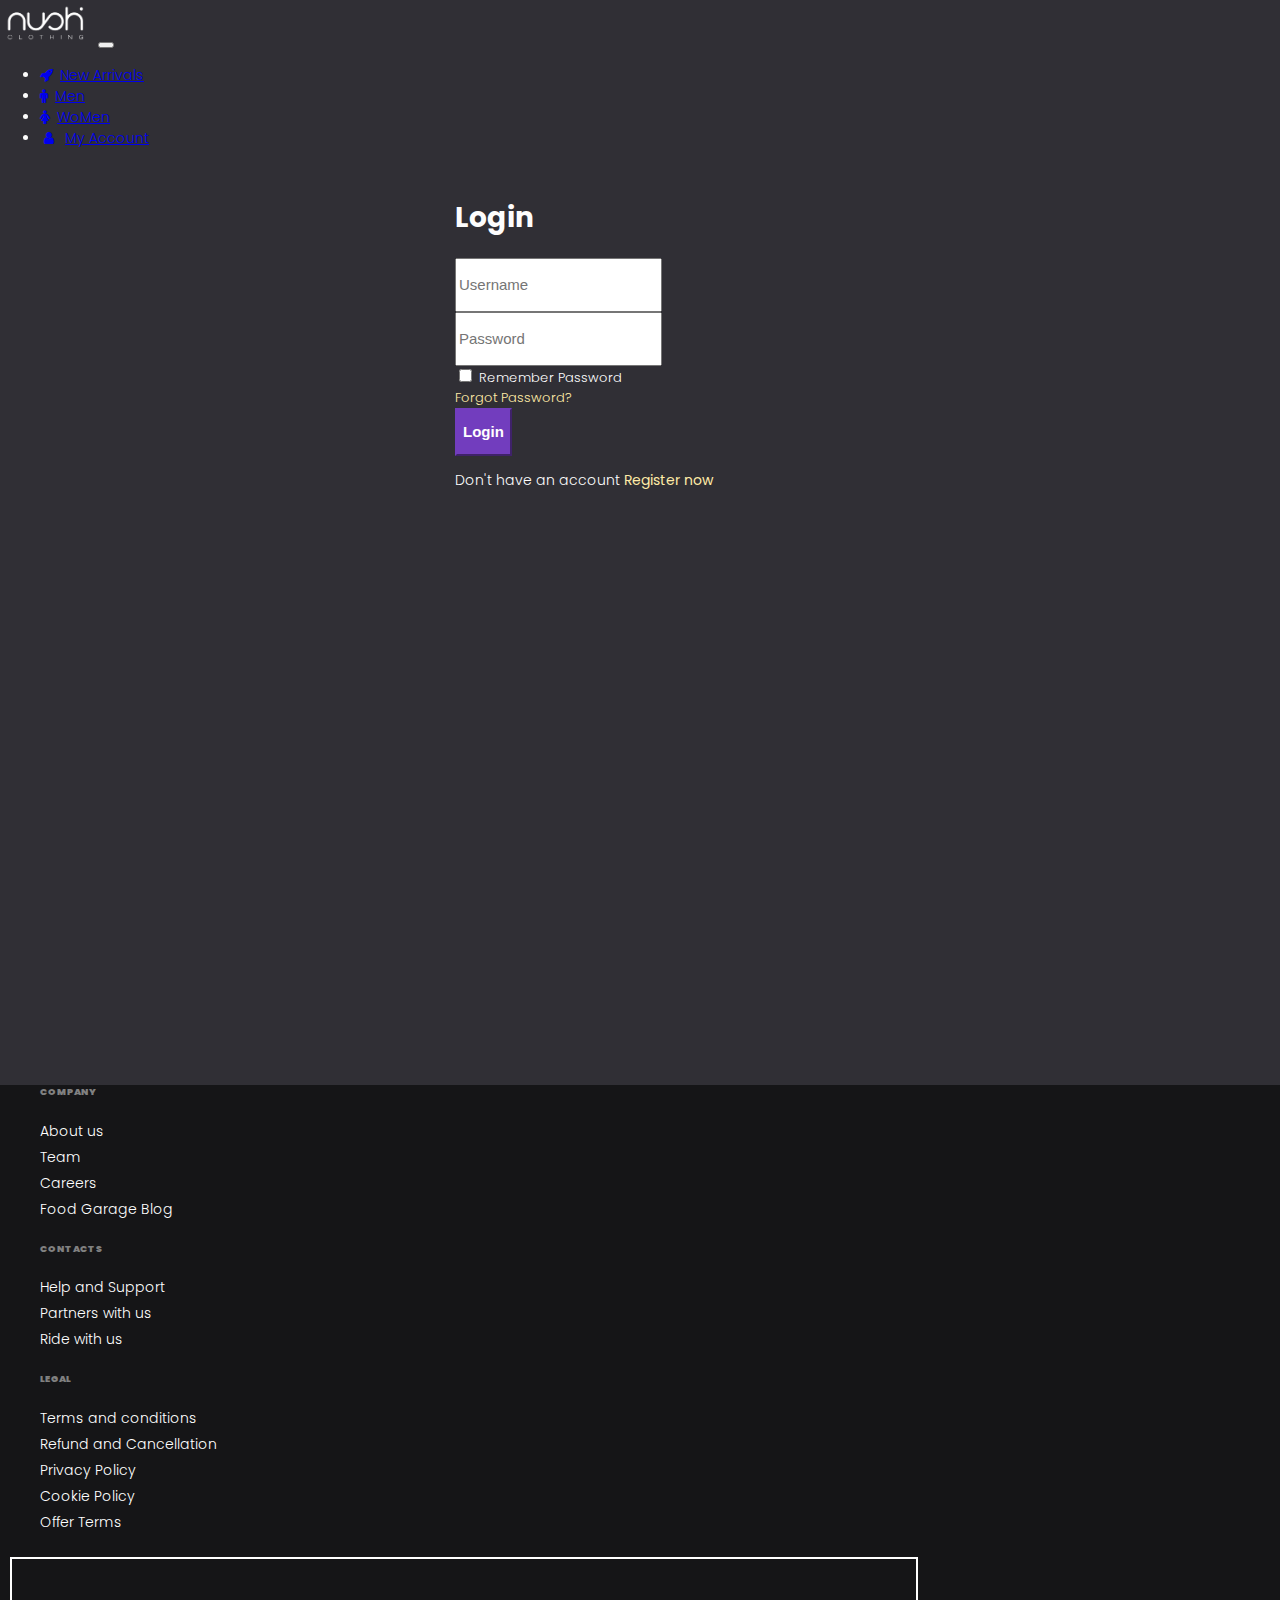
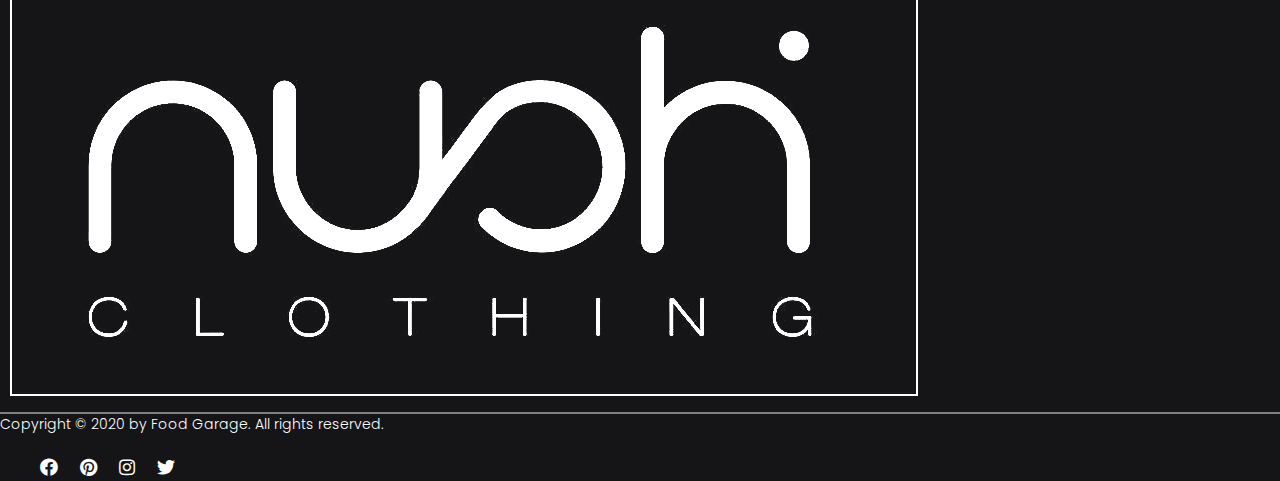
<file: login.html>
<!doctype html>
<html lang="en">

<head>
    <meta charset="UTF-8">
    <meta name="viewport" content="width=device-width, initial-scale=1.0">
    <link rel="shortcut icon" href="img/favicon.ico" type="image/x-icon">
    <title>Nush_clothing</title>
    <!-- CDN -->
    <link rel="stylesheet" href="https://stackpath.bootstrapcdn.com/bootstrap/4.5.0/css/bootstrap.min.css"
        integrity="sha384-9aIt2nRpC12Uk9gS9baDl411NQApFmC26EwAOH8WgZl5MYYxFfc+NcPb1dKGj7Sk" crossorigin="anonymous">
    <script src="https://stackpath.bootstrapcdn.com/bootstrap/4.5.0/js/bootstrap.min.js"
        integrity="sha384-OgVRvuATP1z7JjHLkuOU7Xw704+h835Lr+6QL9UvYjZE3Ipu6Tp75j7Bh/kR0JKI"
        crossorigin="anonymous"></script>
    <link rel="stylesheet" href="https://use.fontawesome.com/releases/v5.7.0/css/all.css">
    <!-- css  -->
    <link rel="stylesheet" href="css/nav.css">
    <link rel="stylesheet" href="css/login.css">
    <link rel="stylesheet" href="https://cdnjs.cloudflare.com/ajax/libs/font-awesome/4.7.0/css/font-awesome.min.css">
    <!-- aos -->
    <link rel="stylesheet" href="https://unpkg.com/aos@next/dist/aos.css" />
</head>

<body>
    <!-- header -->
    <nav class="navbar navbar-expand-sm navbar-dark bg-dark sticky-top">
        <div class="container">
            <a href="index.html" class="navbar-brand"> <img src="img/nav bar.png" alt="" class="logo"></a>
            <button class="navbar-toggler " data-toggle="collapse" data-target="#navbarMenu">
                <span class="navbar-toggler-icon"></span>
            </button>
            <div class="collapse navbar-collapse" id="navbarMenu">
                <ul class="navbar-nav ml-auto ">
                    <li class="nav-item"><a href="NewArrivals.html" class="nav-link"><i class="fa fa-rocket"></i>New
                            Arrivals</a></li>
                    <li class="nav-item"><a href="men.html" class="nav-link"><i class="fa fa-male"></i>Men</a></li>
                    <li class="nav-item"><a href="women.html" class="nav-link"><i class="fa fa-female"></i>WoMen</a>
                    </li>
                    <li class="nav-item"><a href="#" class="nav-link"><i class="fa fa-fw fa-user"></i>My Account</a>
                    </li>
                </ul>
            </div>
        </div>
    </nav>

    <!-- login -->
    <div class="d-flex justify-content-center align-items-center login-container">
        <form class="login-form text-center">
            <h1 class="mb-5 font-weight-light text-uppercase">Login</h1>
            <div class="form-group">
                <input type="text" class="form-control rounded-pill form-control-lg" placeholder="Username">
            </div>
            <div class="form-group">
                <input type="password" class="form-control rounded-pill form-control-lg" placeholder="Password">
            </div>
            <div class="forgot-link form-group d-flex justify-content-between align-items-center">
                <div class="form-check">
                    <input type="checkbox" class="form-check-input" id="remember">
                    <label class="form-check-label" for="remember">Remember Password</label>
                </div>
                <a href="#">Forgot Password?</a>
            </div>
            <button type="button" class="btn btn-custom btn-block text-uppercase rounded-pill btn-lg">Login</button>
            <p class="mt-3 font-weight-normal">Don't have an account <a href="#"><strong>Register now</strong></a></p>
            <div class="g-signin2"></div>
        </form>
    </div>



    <!-- ------------------------------------------------------------------------- -->

    <footer>
        <div class="container">
            <div class="row p-5">
                <div class="col-md text-center text-md-left">
                    <ul class="list-group">
                        <h6 class="text-strong"><strong>Company</strong></h6>
                        <li>About us</li>
                        <li>Team</li>
                        <li>Careers</li>
                        <li>Food Garage Blog</li>
                    </ul>
                </div>

                <div class="col-md pt-5 pt-md-0 text-center text-md-left">
                    <ul class="list-group">
                        <h6 class="text-strong"><strong>Contacts</strong></h6>
                        <li>Help and Support</li>
                        <li>Partners with us</li>
                        <li>Ride with us</li>
                    </ul>
                </div>

                <div class="col-md pt-5 pt-md-0 text-center text-md-left">
                    <ul class="list-group">
                        <h6 class="text-strong"><strong>Legal</strong></h6>
                        <li>Terms and conditions</li>
                        <li>Refund and Cancellation</li>
                        <li>Privacy Policy</li>
                        <li>Cookie Policy</li>
                        <li>Offer Terms</li>
                    </ul>
                </div>

                <div class="col-md pt-5 pt-md-0 text-center">
                    <img src="img/nav bar.png" alt="gplay" class="img-fluid rounded app_download">
                </div>
            </div>

            <div class="row p-3 top-border">
                <div class="col-md text-center text-md-left">Copyright © 2020 by Food Garage. All rights reserved.</div>
                <div class="col-md text-center text-md-right">
                    <ul class="social-links">
                        <li><a href="#"><i class="fab fa-facebook-f"></a></i></li>
                        <li><a href="#"><i class="fab fa-pinterest"></a></i></li>
                        <li><a href="#"><i class="fab fa-instagram"></a></i></li>
                        <li><a href="#"><i class="fab fa-twitter"></a></i></li>
                    </ul>
                </div>
            </div>
        </div>
    </footer>

    <!-- Optional JavaScript -->
    <!-- jQuery first, then Popper.js, then Bootstrap JS -->
    <script src="https://code.jquery.com/jquery-3.3.1.slim.min.js"
        integrity="sha384-q8i/X+965DzO0rT7abK41JStQIAqVgRVzpbzo5smXKp4YfRvH+8abtTE1Pi6jizo"
        crossorigin="anonymous"></script>
    <script src="https://cdnjs.cloudflare.com/ajax/libs/popper.js/1.14.7/umd/popper.min.js"
        integrity="sha384-UO2eT0CpHqdSJQ6hJty5KVphtPhzWj9WO1clHTMGa3JDZwrnQq4sF86dIHNDz0W1"
        crossorigin="anonymous"></script>
    <script src="https://stackpath.bootstrapcdn.com/bootstrap/4.3.1/js/bootstrap.min.js"
        integrity="sha384-JjSmVgyd0p3pXB1rRibZUAYoIIy6OrQ6VrjIEaFf/nJGzIxFDsf4x0xIM+B07jRM"
        crossorigin="anonymous"></script>
</body>

</html>
</file>
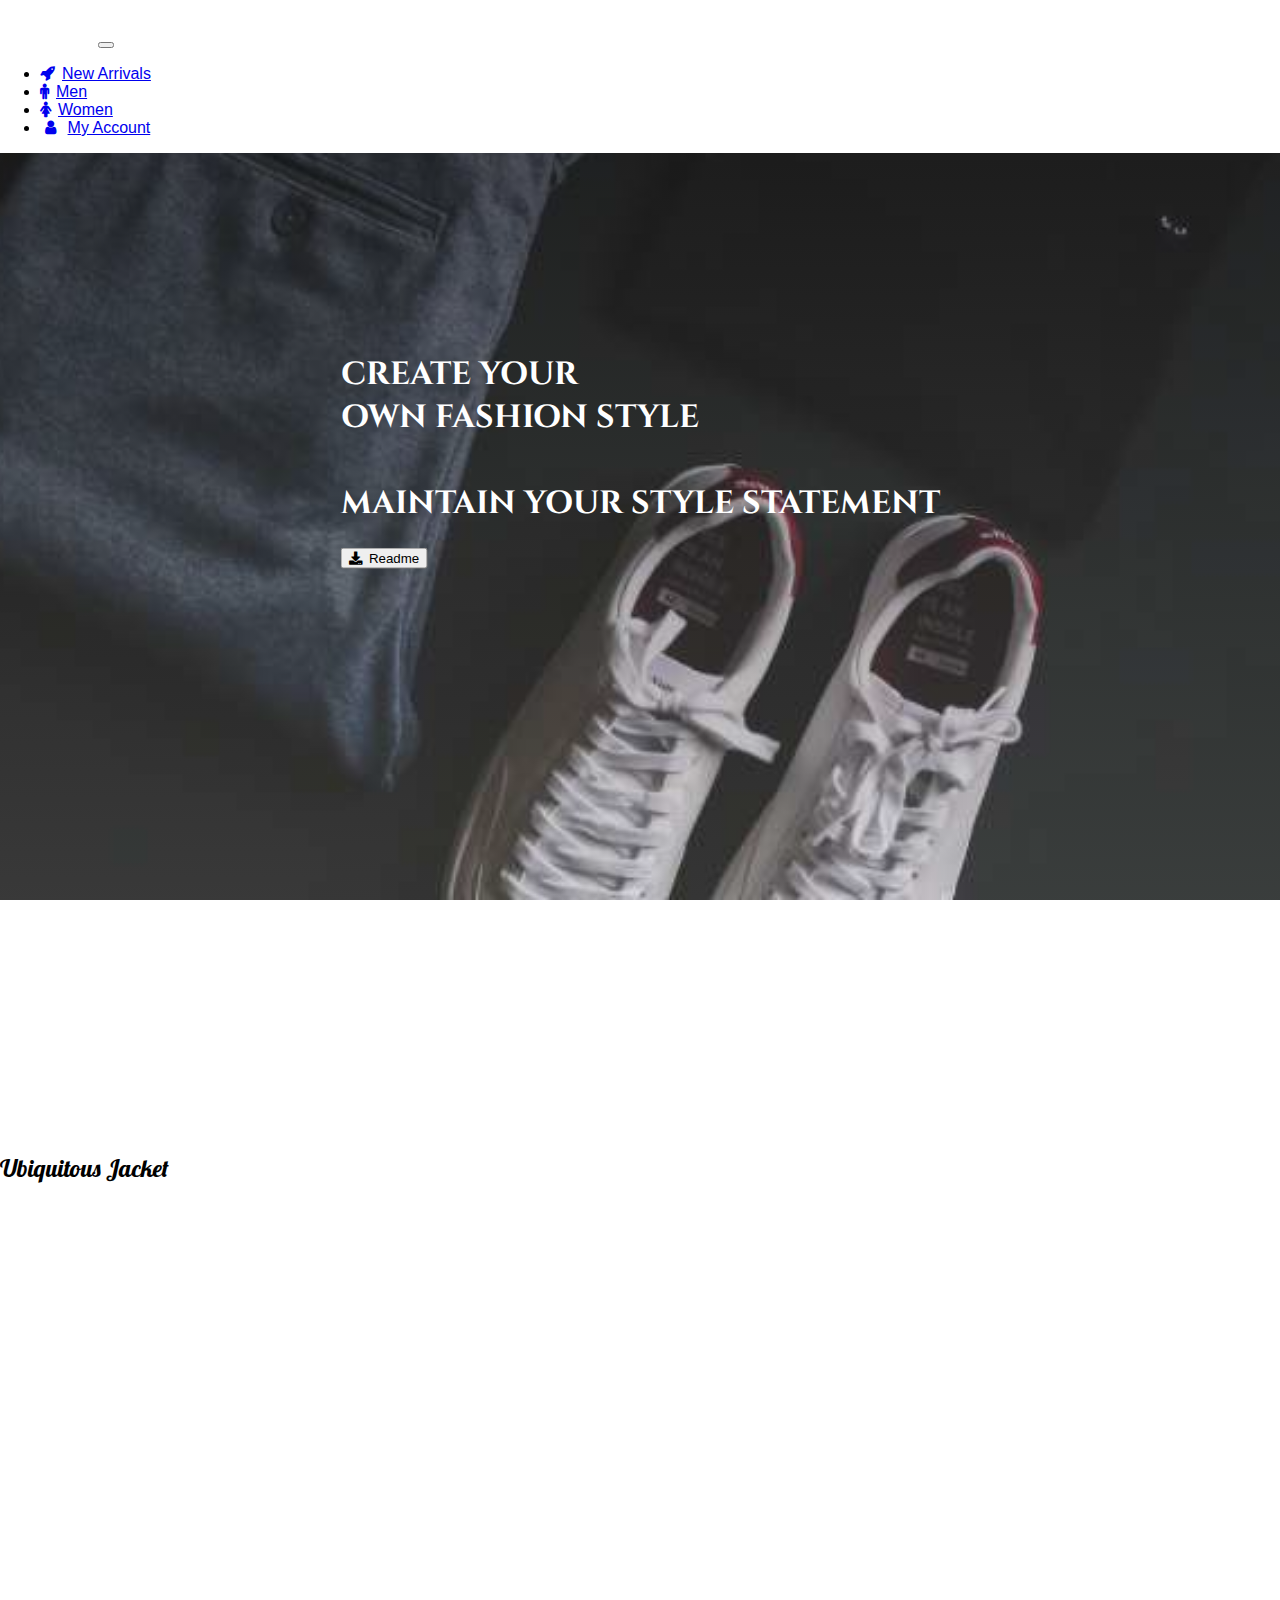
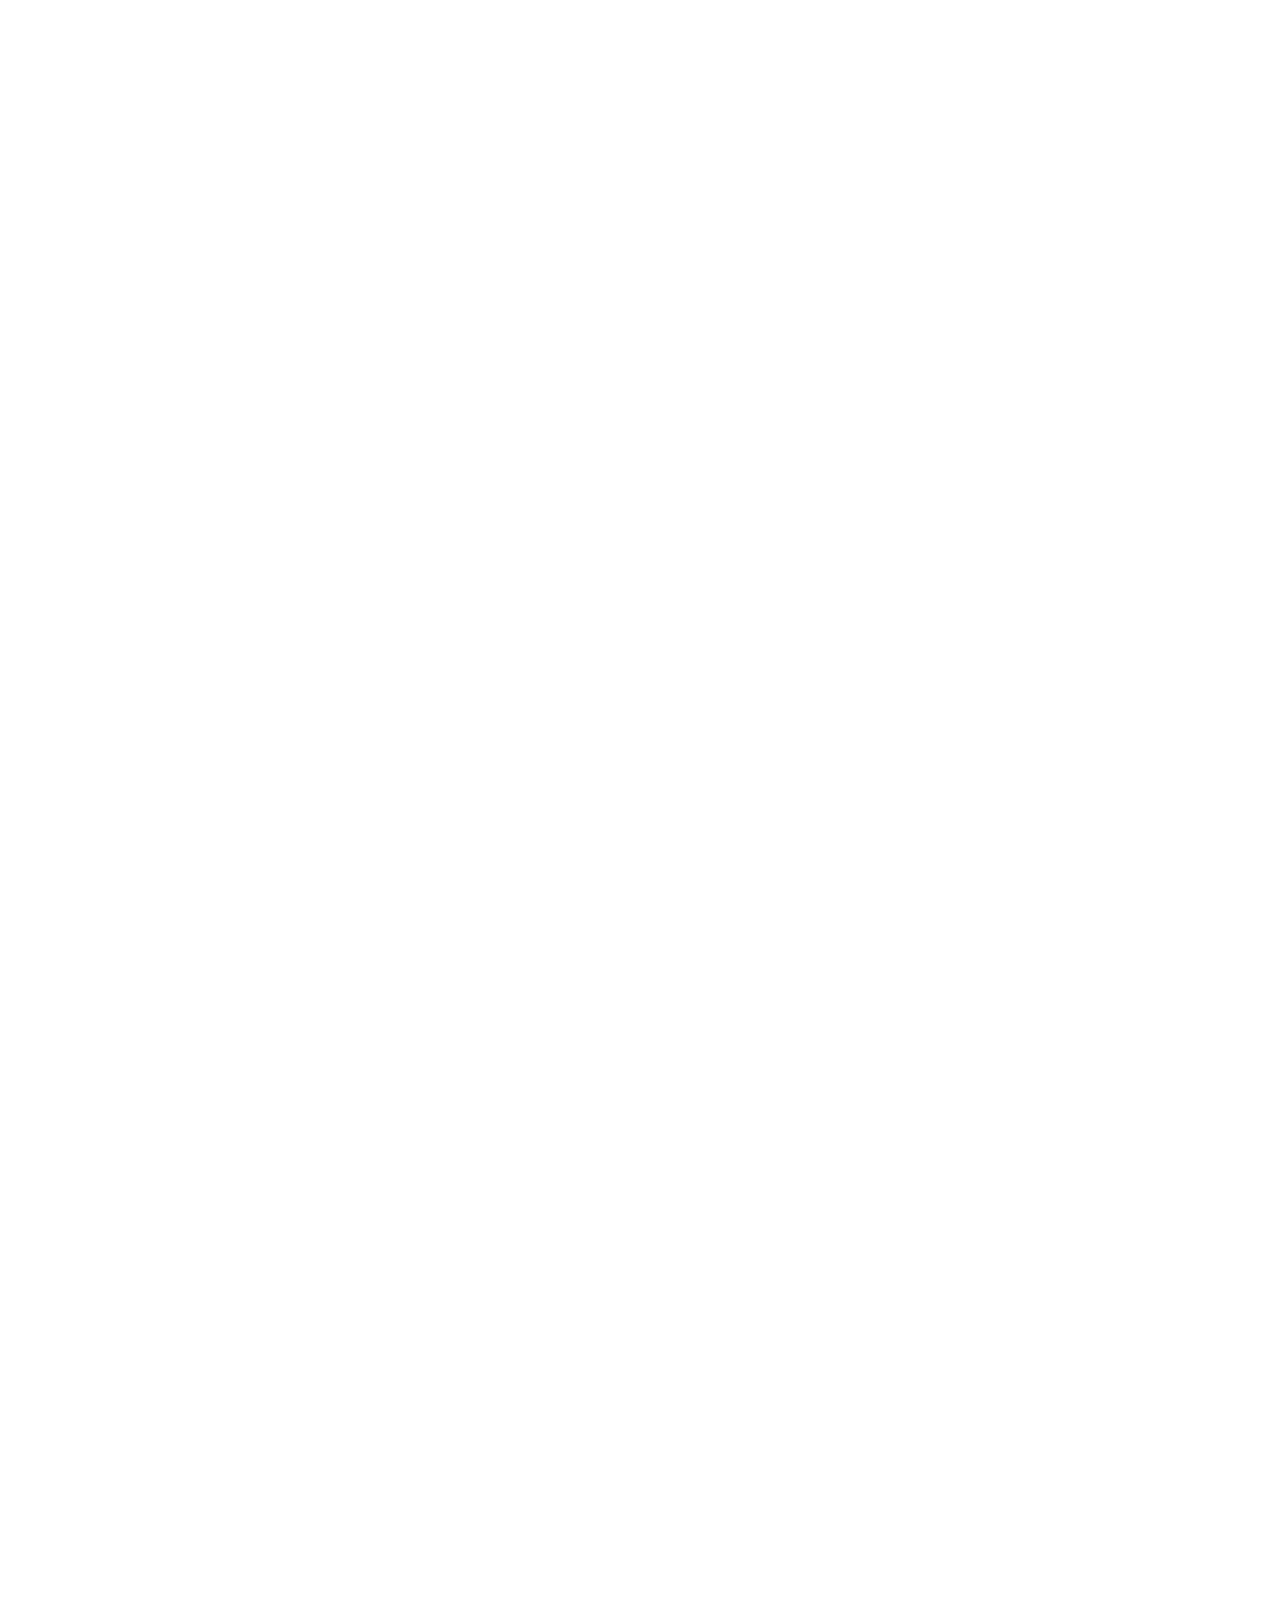
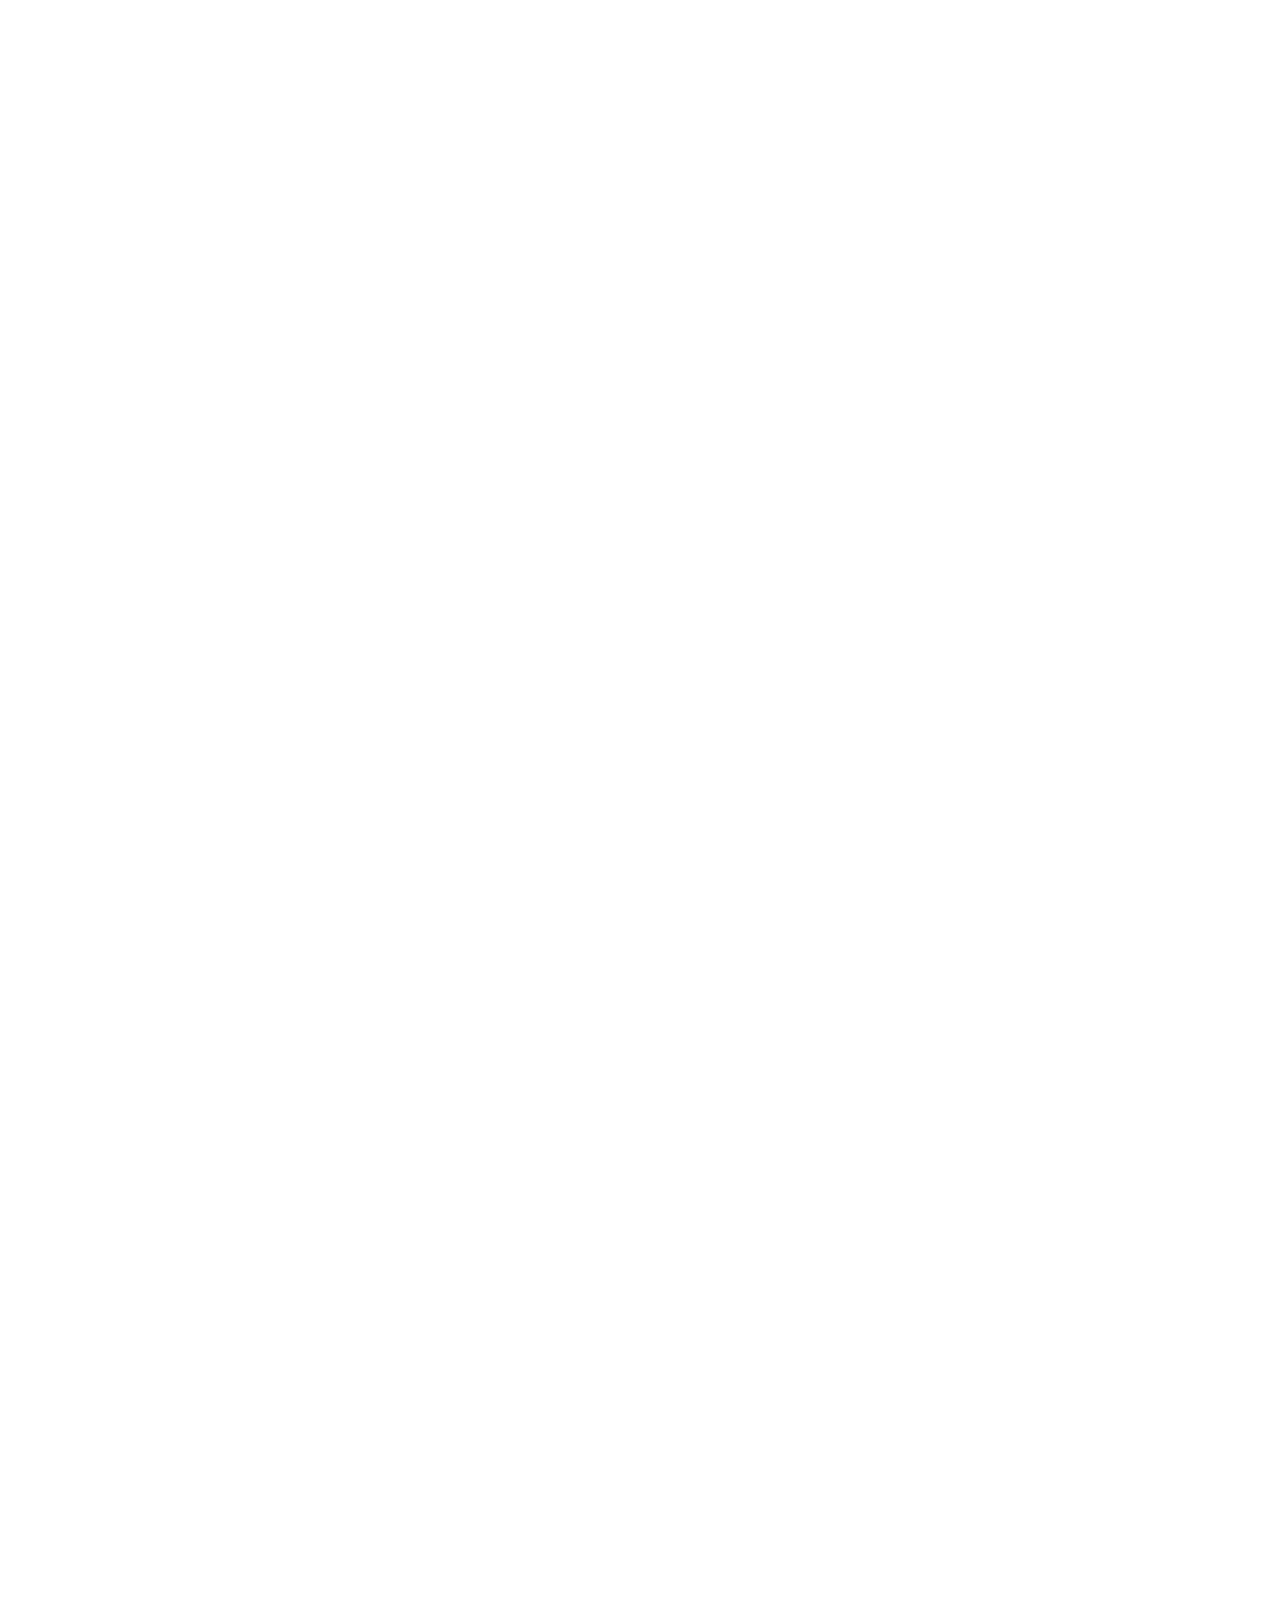
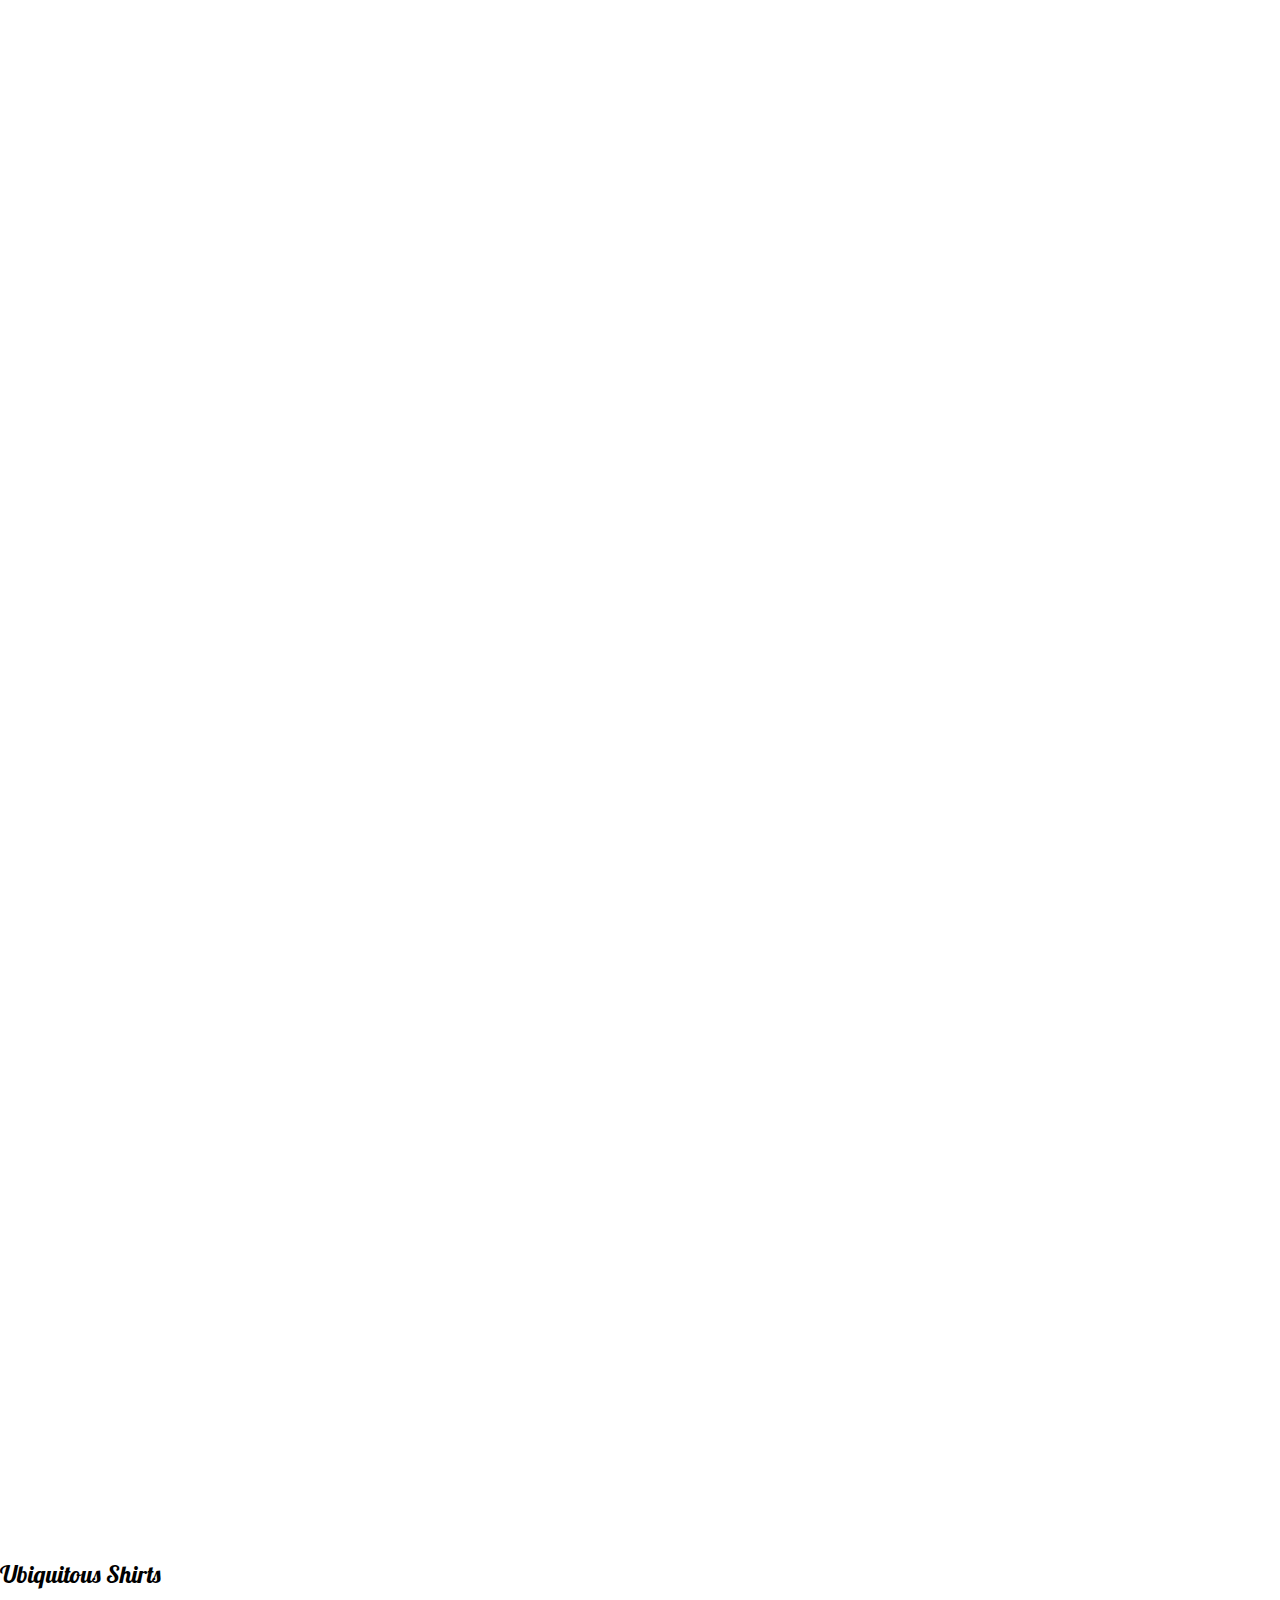
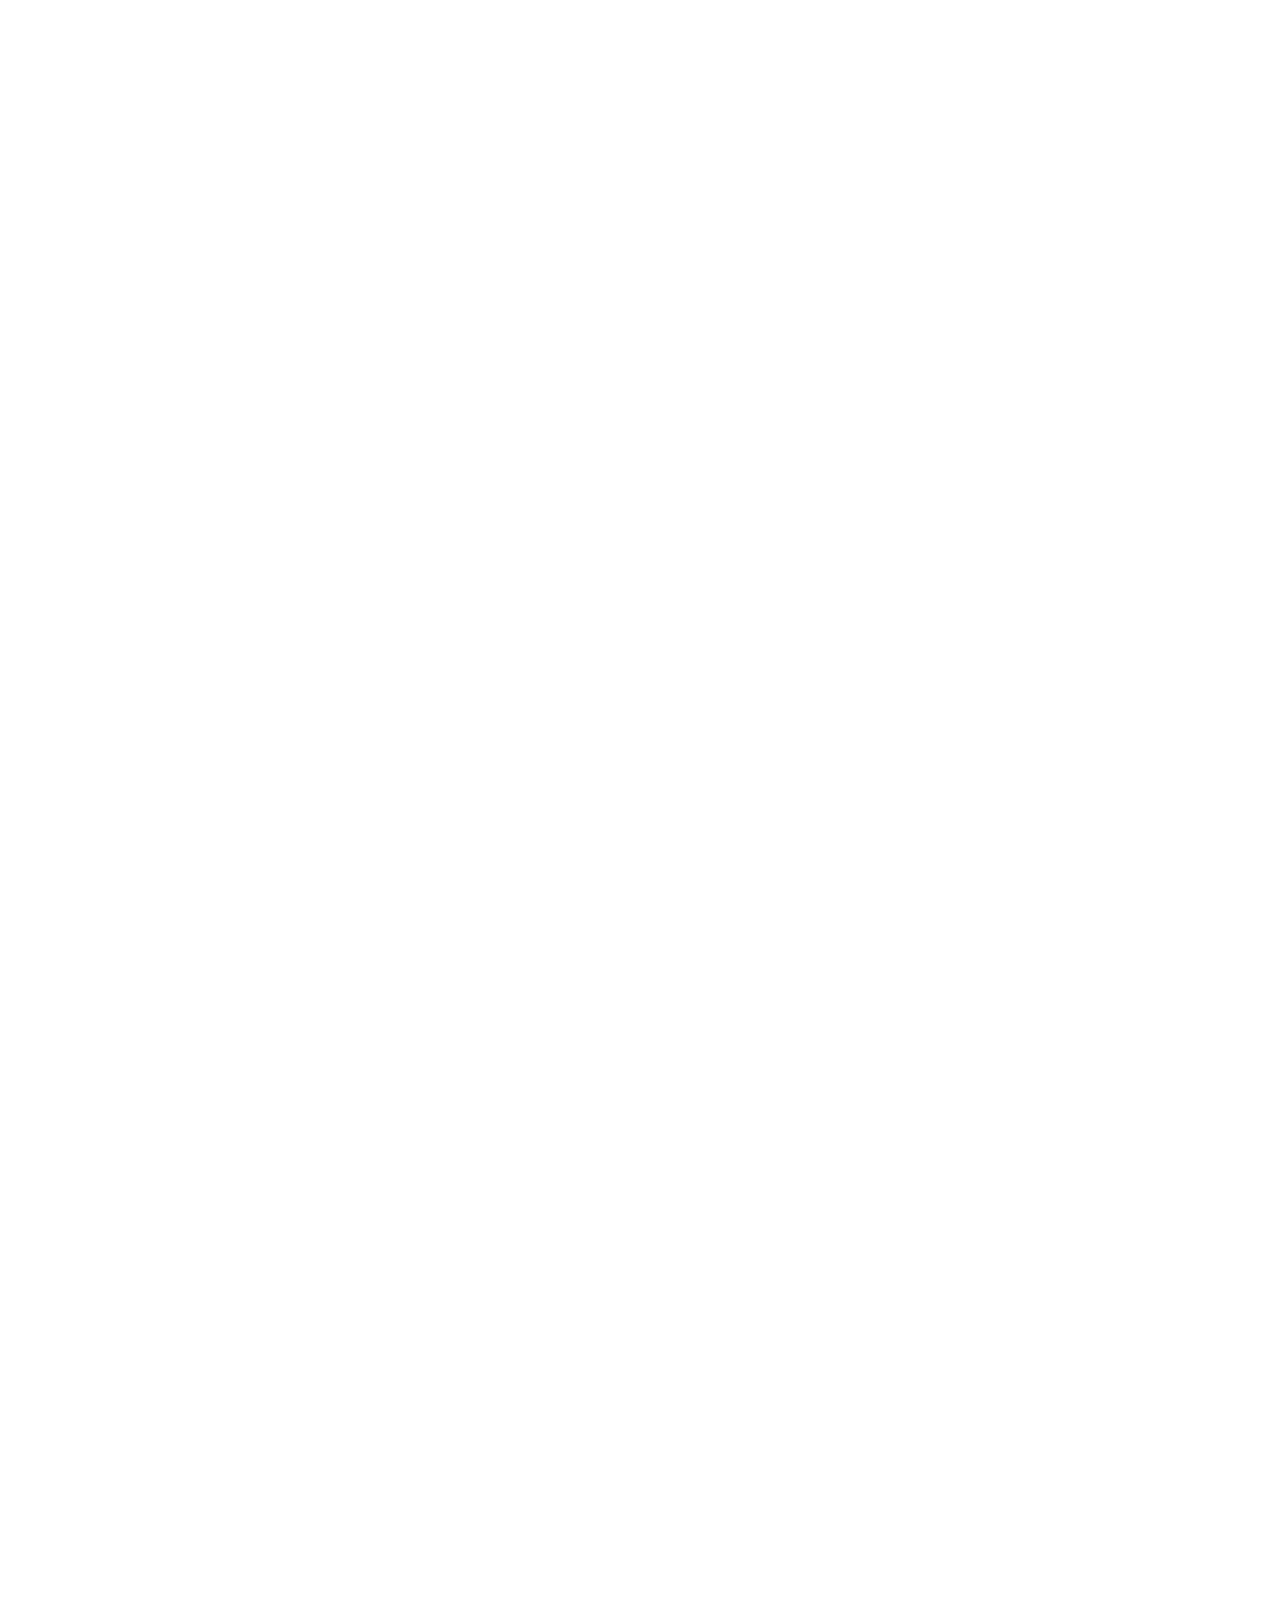
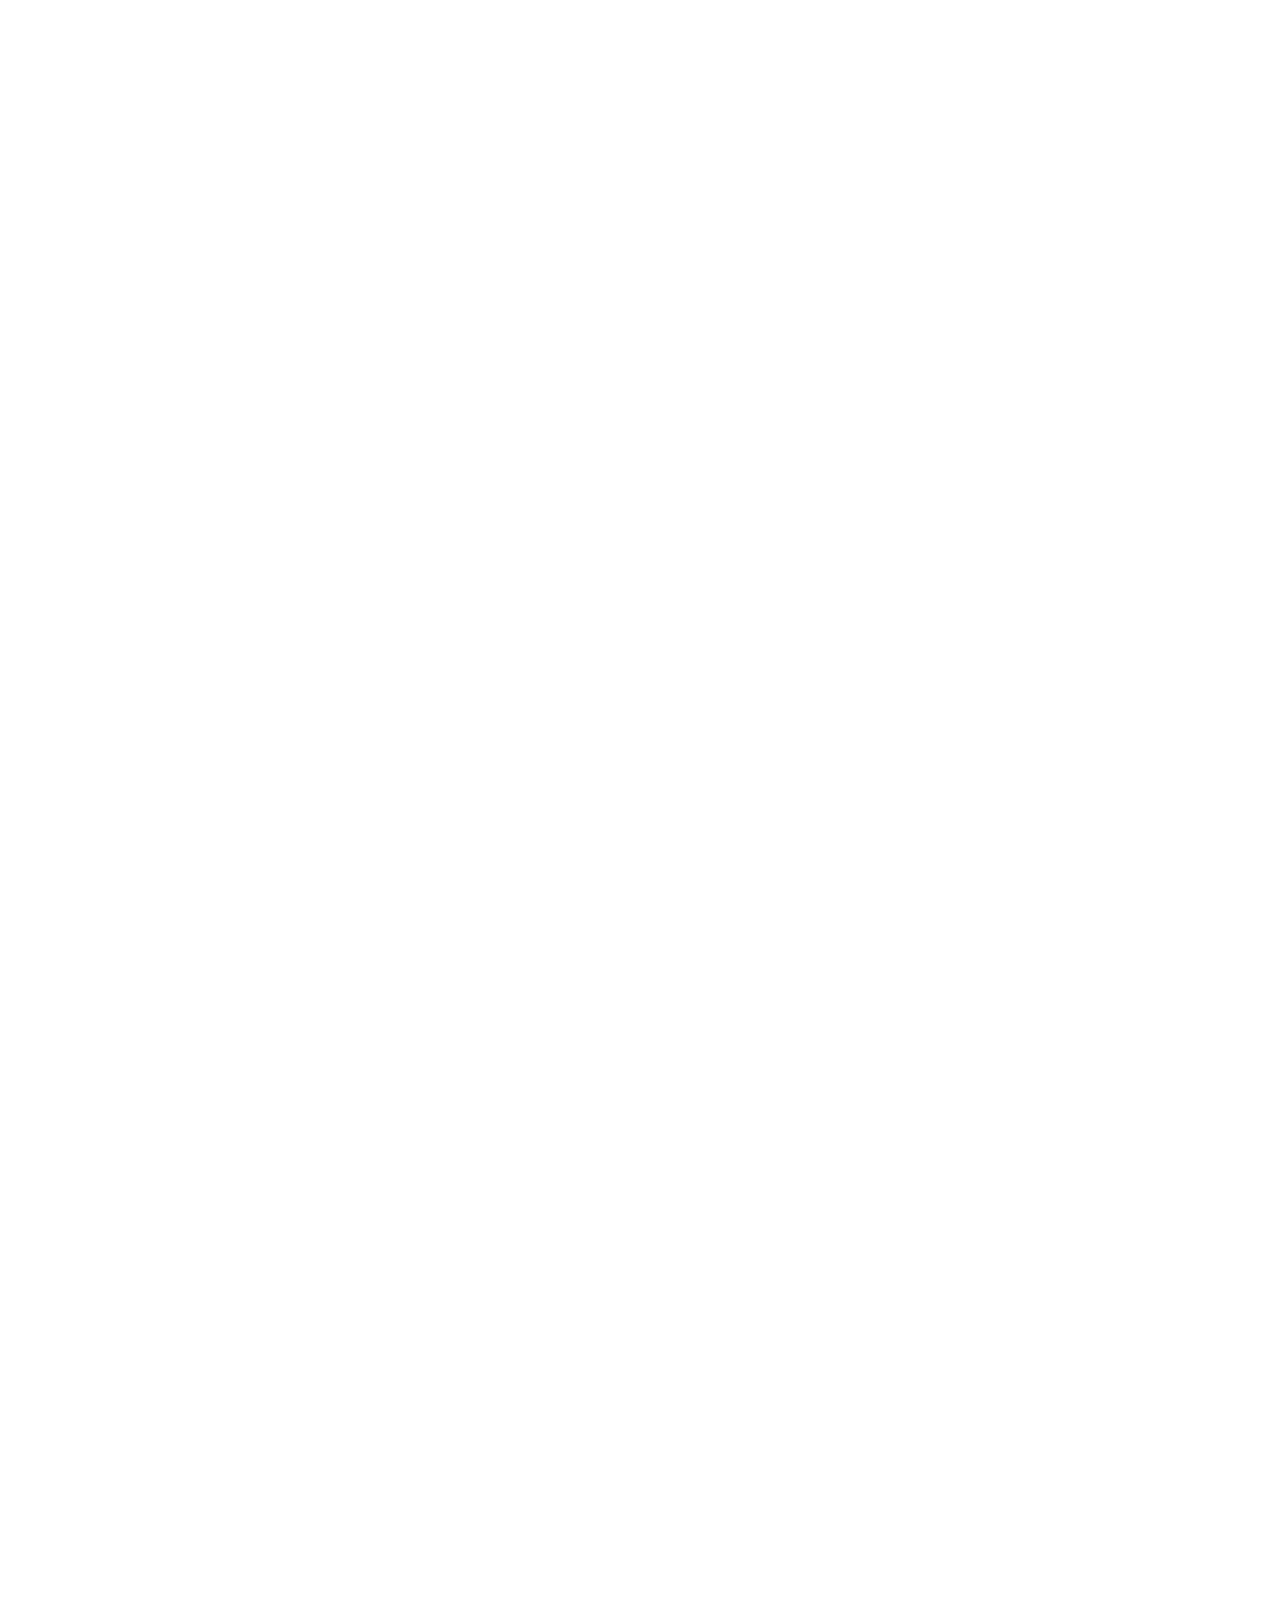
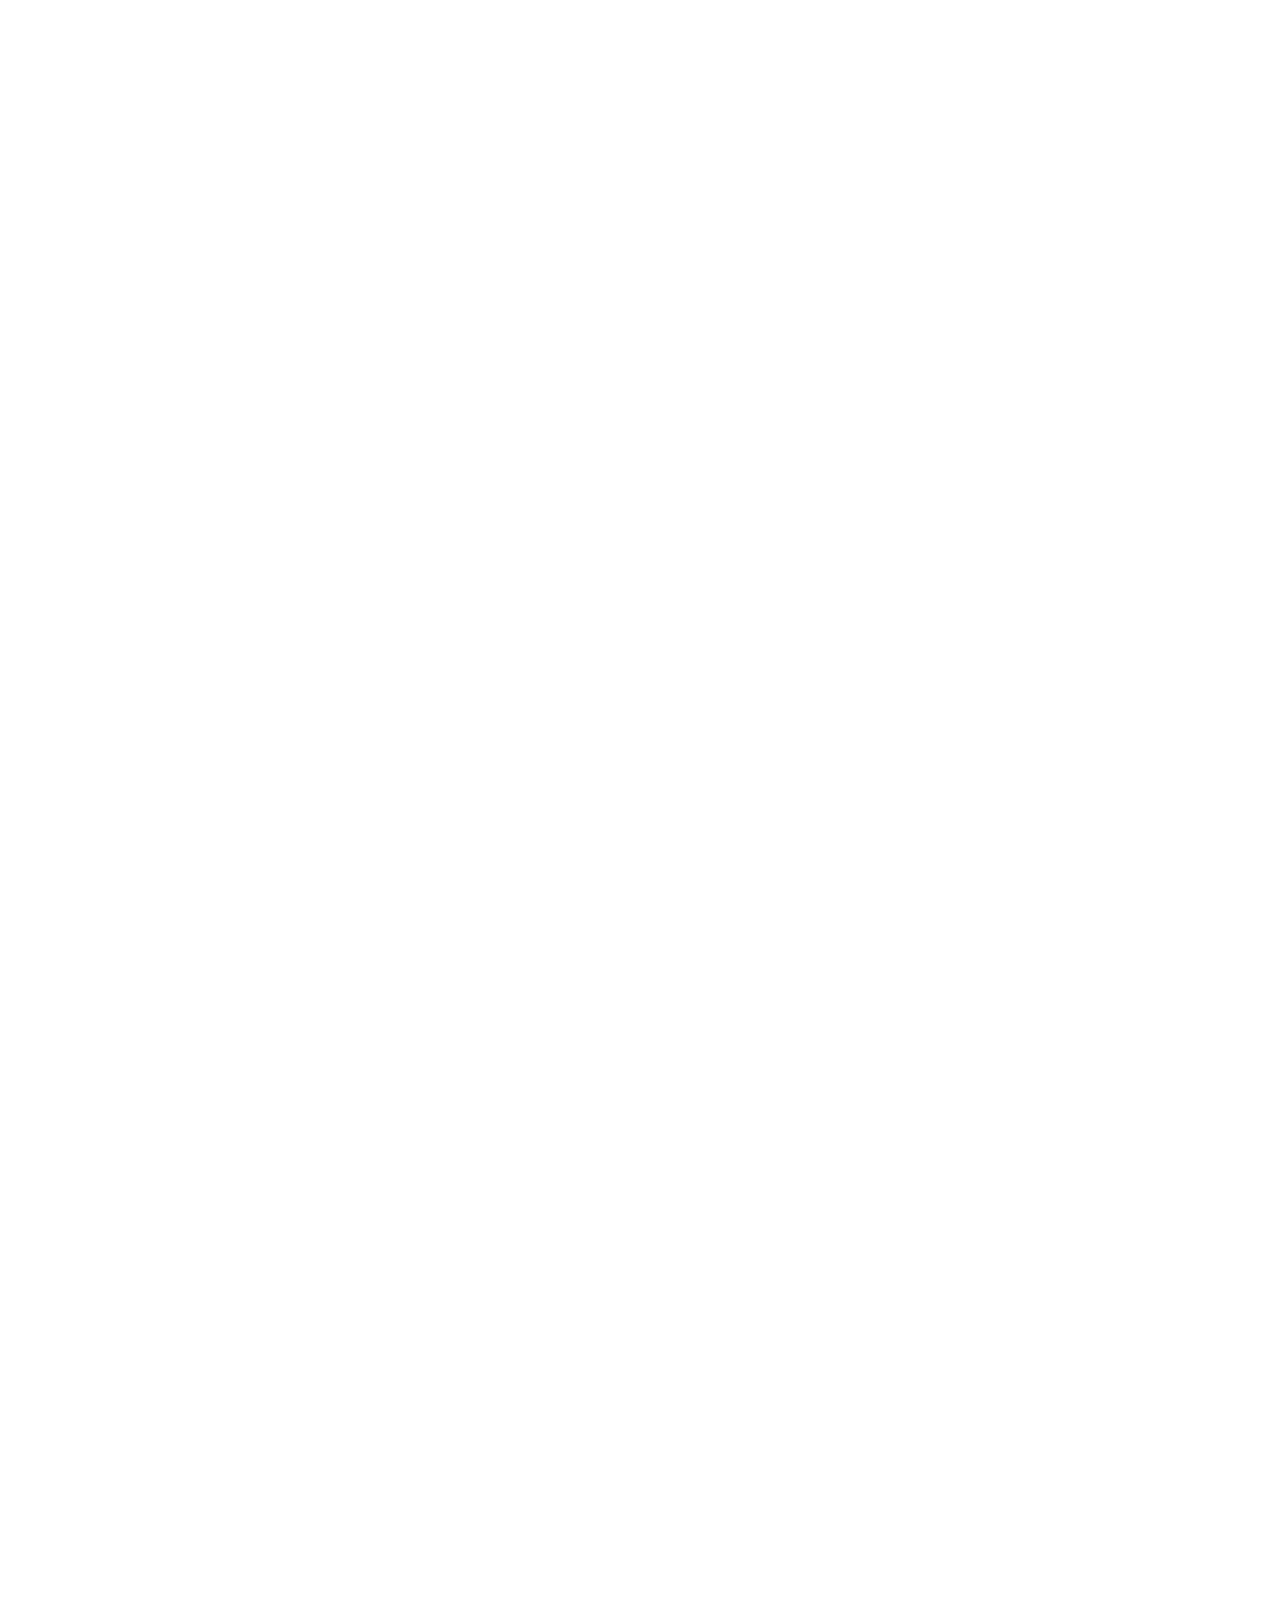
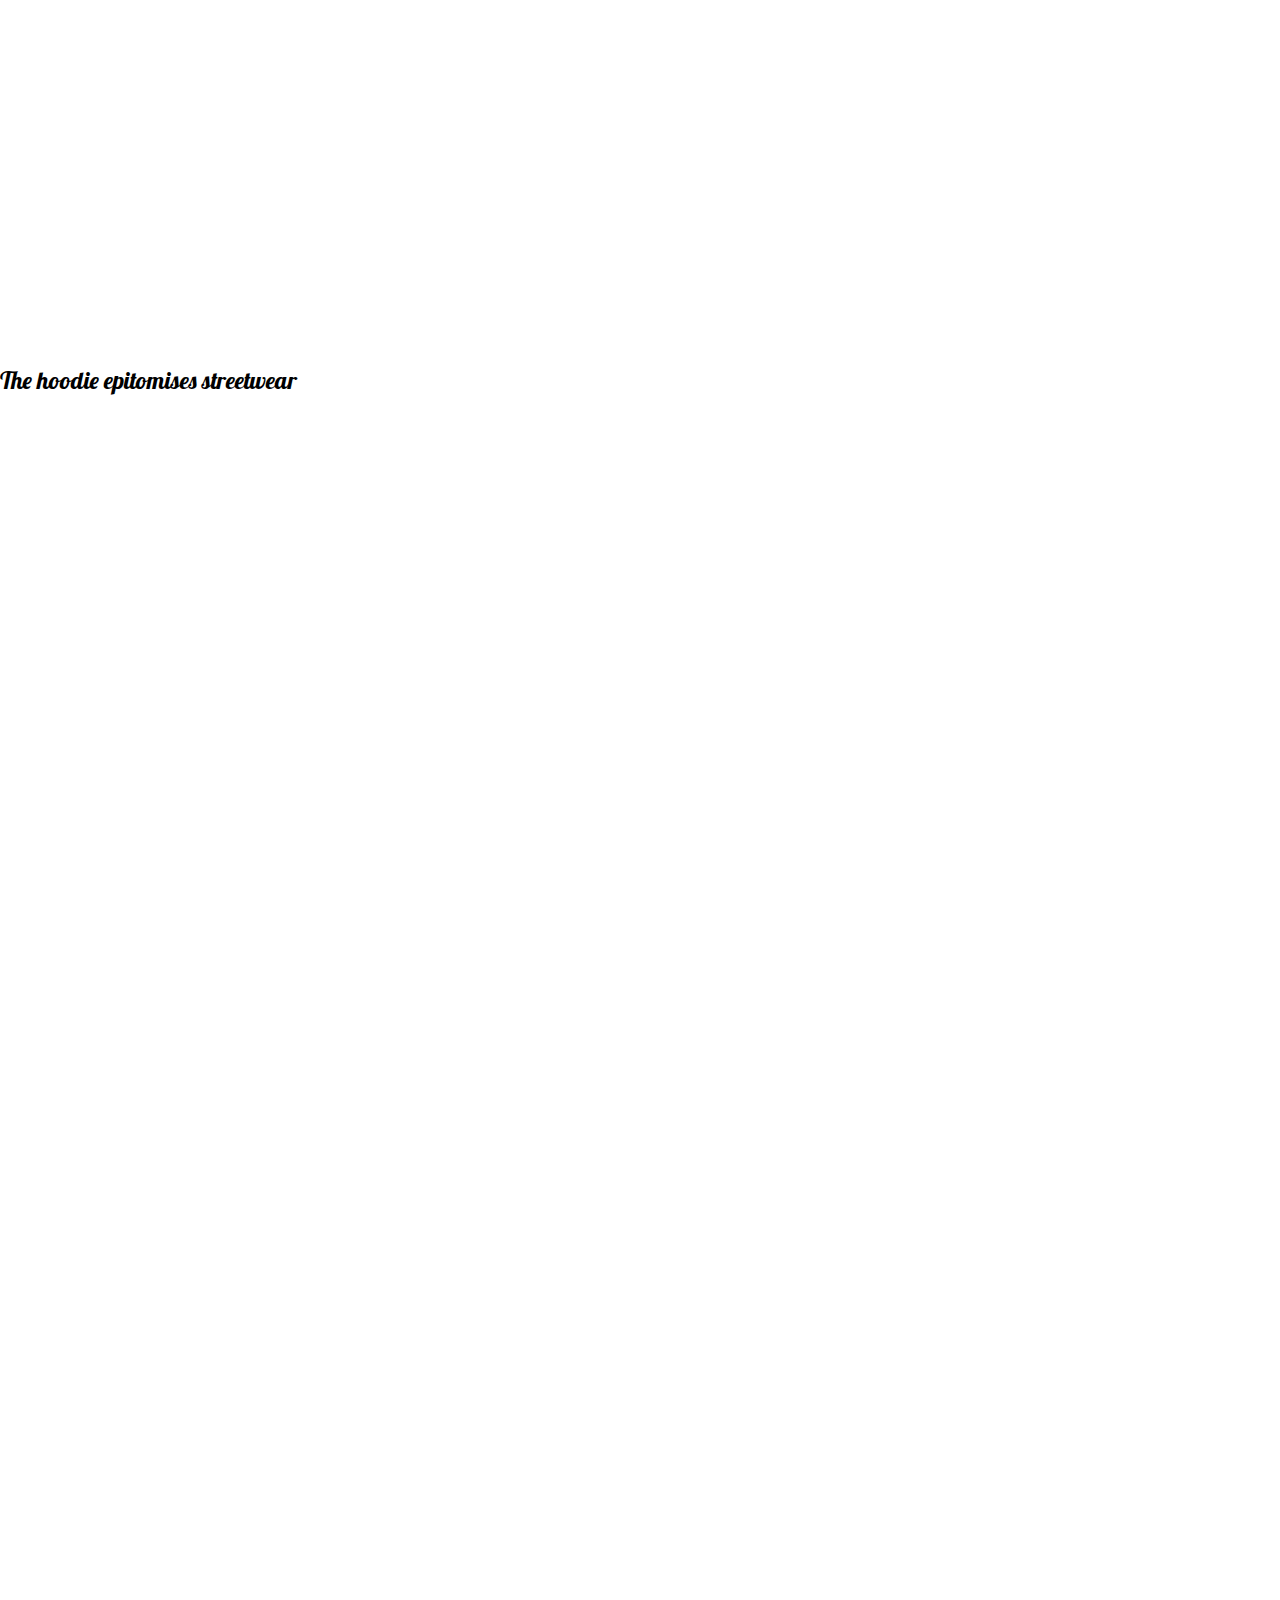
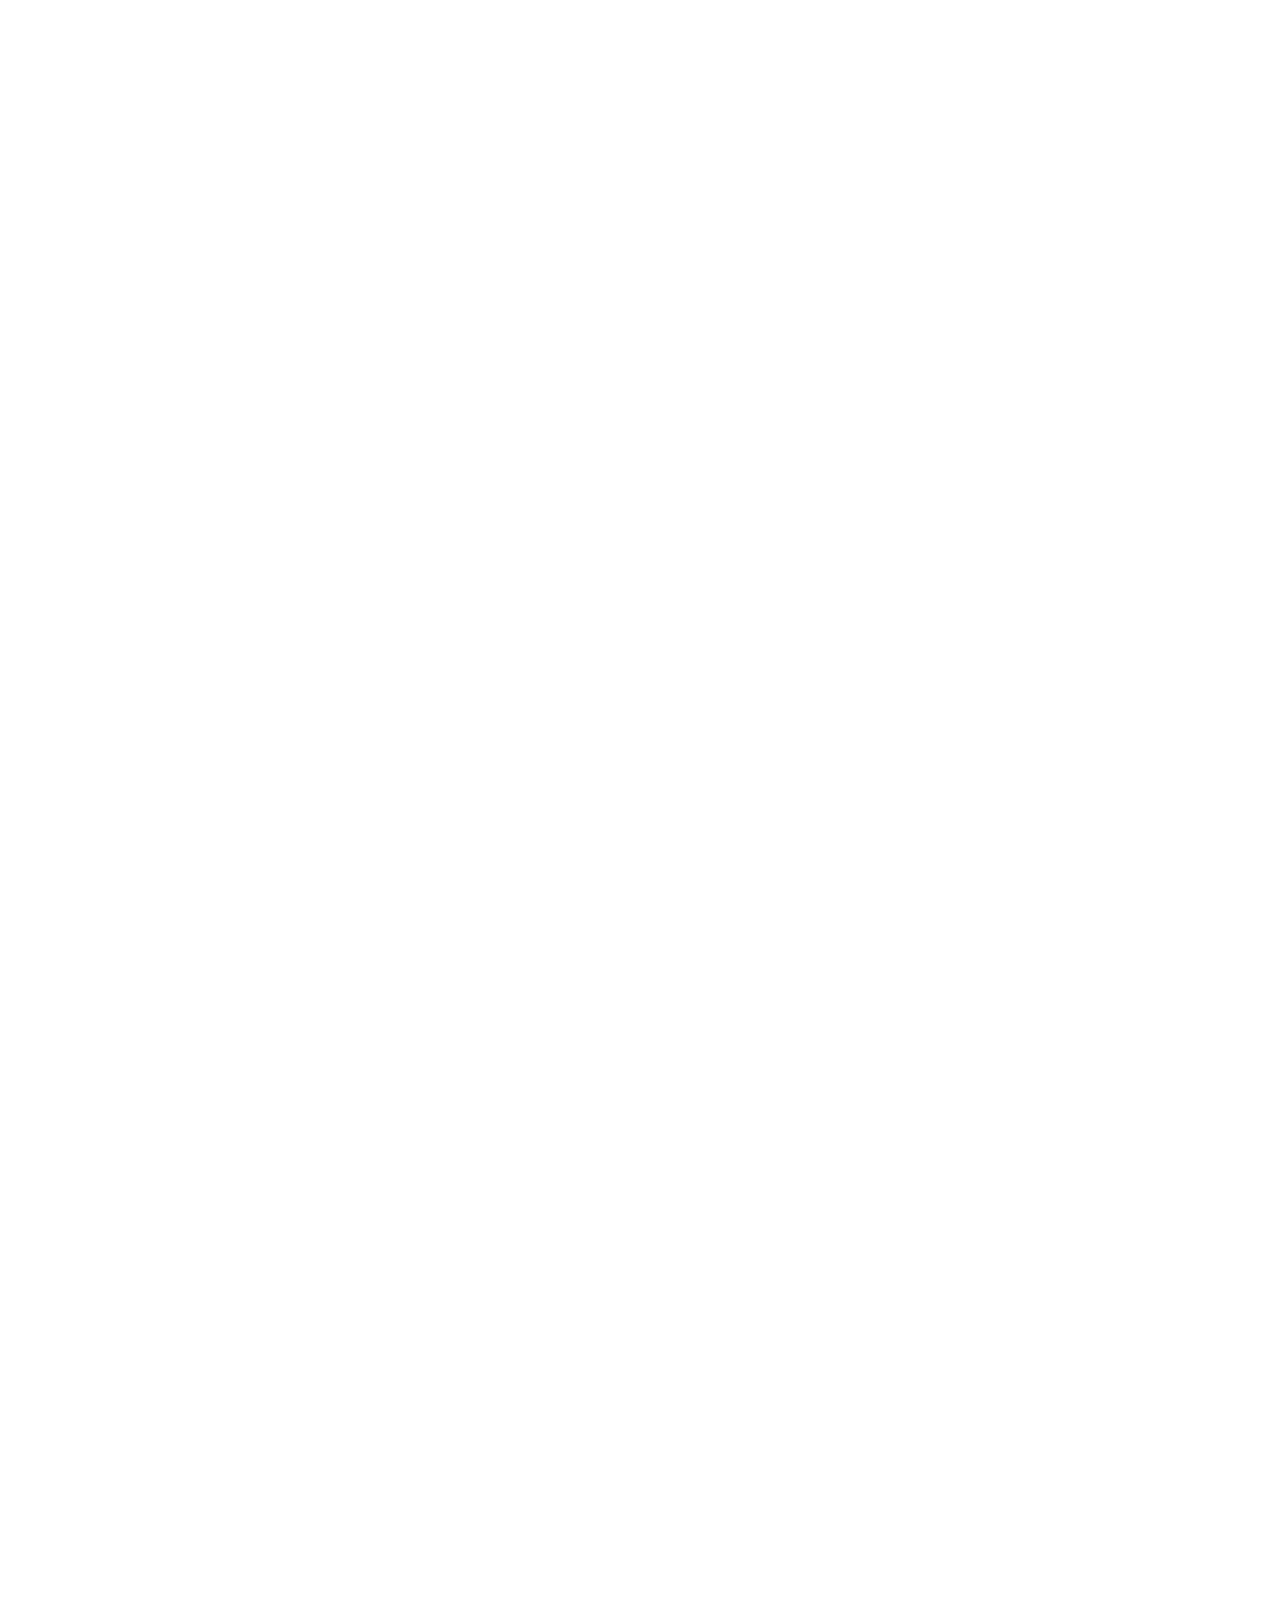
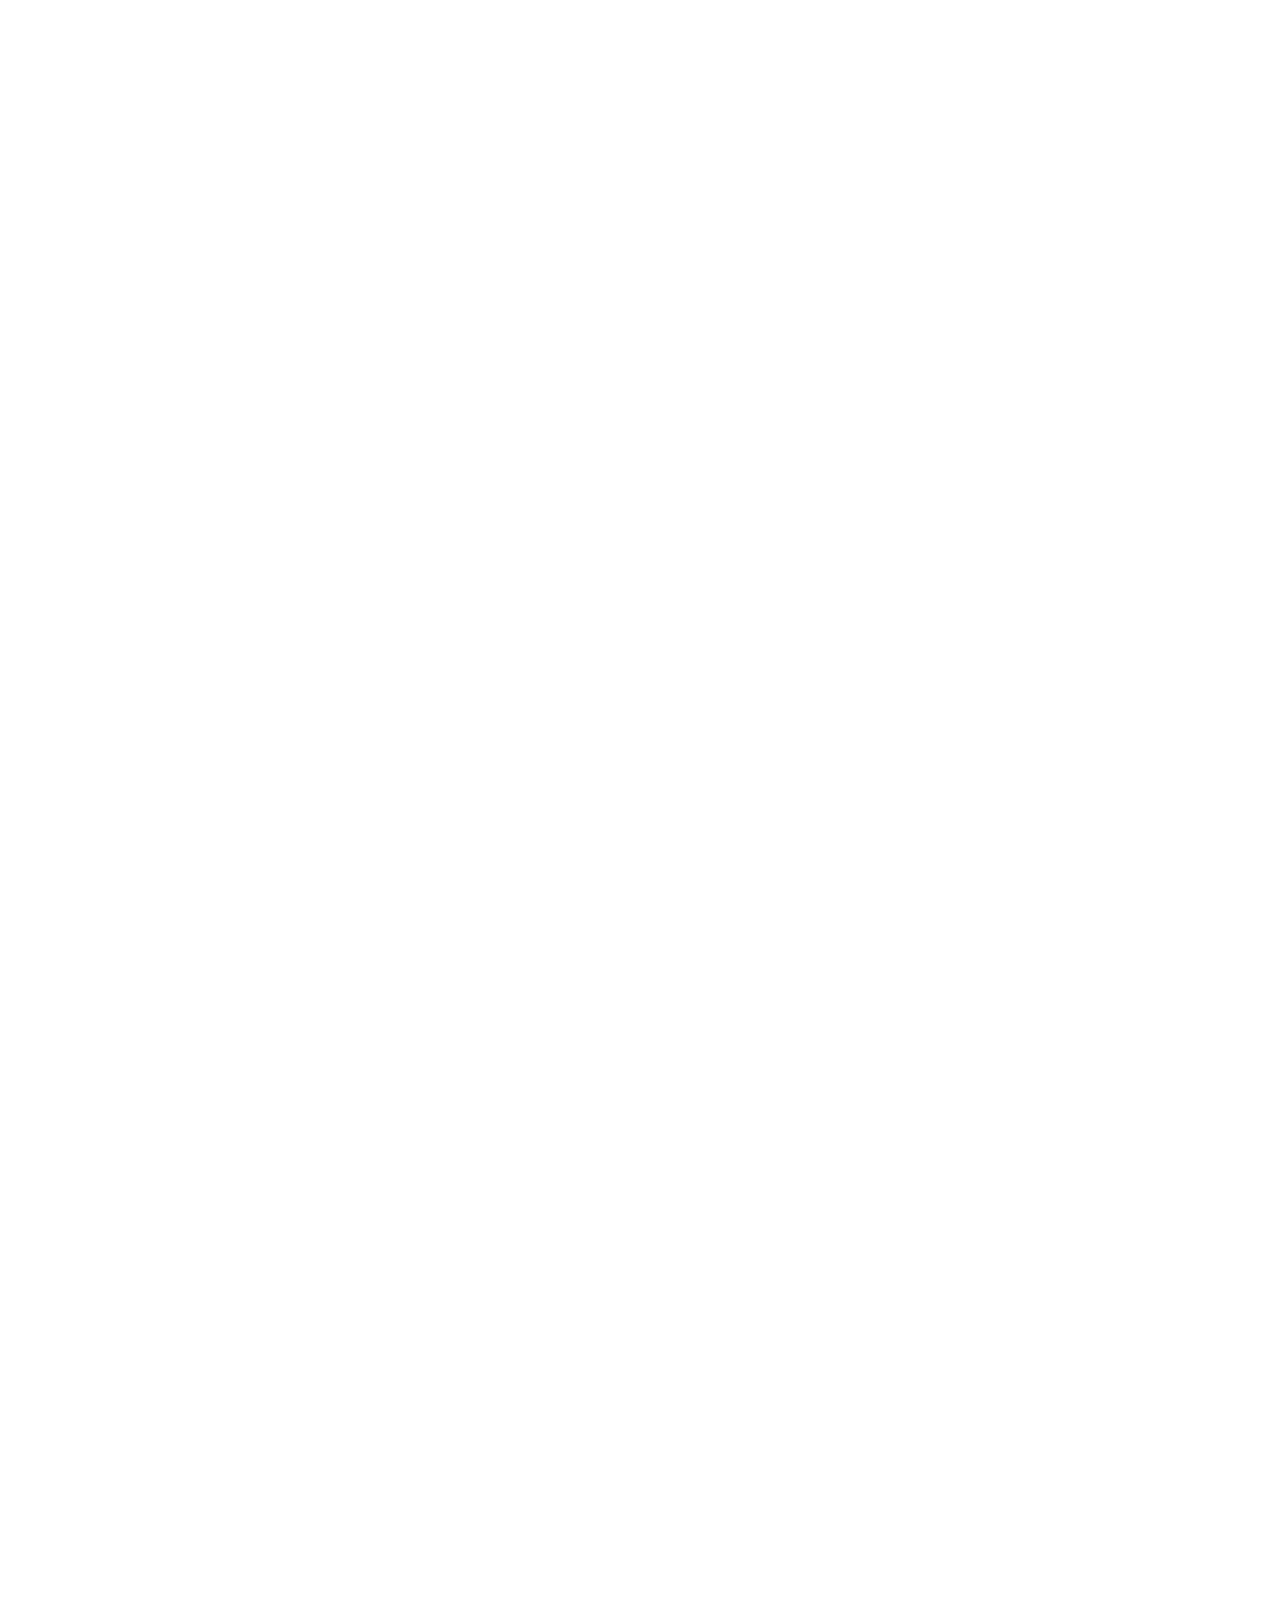
<file: NewArrivals.html>
<!DOCTYPE html>
<html lang="en">

<head>
    <meta charset="UTF-8">
    <meta name="viewport" content="width=device-width, initial-scale=1.0">
    <link rel="shortcut icon" href="img/favicon.ico" type="image/x-icon">
    <title>Nush_clothing</title>
    <!-- CDN -->
    <link rel="stylesheet" href="https://stackpath.bootstrapcdn.com/bootstrap/4.5.0/css/bootstrap.min.css" integrity="sha384-9aIt2nRpC12Uk9gS9baDl411NQApFmC26EwAOH8WgZl5MYYxFfc+NcPb1dKGj7Sk" crossorigin="anonymous">
    <script src="https://stackpath.bootstrapcdn.com/bootstrap/4.5.0/js/bootstrap.min.js" integrity="sha384-OgVRvuATP1z7JjHLkuOU7Xw704+h835Lr+6QL9UvYjZE3Ipu6Tp75j7Bh/kR0JKI" crossorigin="anonymous"></script>
    <link rel="stylesheet" href="https://use.fontawesome.com/releases/v5.7.0/css/all.css">
    <!-- css  -->
    <link rel="stylesheet" href="css/nav.css">
    <link rel="stylesheet" href="css/arrivals.css">
    <link rel="stylesheet" href="https://cdnjs.cloudflare.com/ajax/libs/font-awesome/4.7.0/css/font-awesome.min.css">
    <!-- aos -->
    <link rel="stylesheet" href="https://unpkg.com/aos@next/dist/aos.css" />

</head>

<body>
  <nav class="navbar navbar-expand-sm navbar-dark bg-dark sticky-top">
    <div class="container">
        <a href="index.html" class="navbar-brand"><img src="img/nav bar.png" alt="" class="logo"></a>
        <button class="navbar-toggler " data-toggle="collapse" data-target="#navbarMenu">
            <span class="navbar-toggler-icon"></span>
        </button>
        <div class="collapse navbar-collapse" id="navbarMenu">
            <ul class="navbar-nav ml-auto ">
                <li class="nav-item"><a href="#" class="nav-link"><i class="fa fa-rocket"></i>New Arrivals</a>
                </li>
                <li class="nav-item"><a href="men.html" class="nav-link"><i class="fa fa-male"></i>Men</a></li>
                <li class="nav-item"><a href="women.html" class="nav-link"><i class="fa fa-female"></i>Women</a></li>
                <li class="nav-item"><a href="login.html" class="nav-link"><i class="fa fa-fw fa-user"></i>My Account</a>
                </li>
            </ul>
        </div>
    </div>


</nav>

    <!-- ------------------------------------------------------------------------- -->
    <header>

        <div class="header-center text-center">
          <h1>Create your <br>
              Own Fashion Style<br> <br> Maintain Your Style Statement</h1>
          <button type="button" class="mt-3 btn btn-light btn-lg rounded-pill pl-4 pr-4 "><i class="fas fa-download"></i>&nbsp;&nbsp;Readme</button>
        </div>
  
    </header>

    <div class="padding ">
        <div class="container">
            <div class="text-secondary pt-3 ml-lg-3">
                <h2 class="section-title">Ubiquitous Jacket</h2>
            </div>
          <div class="row pb-4 mb-4">
            <div class="col-md-3 pr-4 pl-4 text-center">
                <a href=""><img src="img/Arrival/mm.jpg" alt="" class="img-fluid mt-2 rounded shadow p" data-aos="fade-up"></a>
            </div>
            <div class="col-md-3 pr-4 pl-4 text-center">
                <a href=""><img src="img/Arrival/mm2.jpg" alt="" class="img-fluid mt-2 rounded shadow p" data-aos="fade-up"></a>
            </div>
            <div class="col-md-3 pr-4 pl-4 text-center">
                <a href=""><img src="img/Arrival/mm3.jpg" alt="" class="img-fluid mt-2 rounded shadow p" data-aos="fade-up"></a>
            </div>
            <div class="col-md-3 pr-4 pl-4 text-center">
                <a href=""><img src="img/Arrival/mm4.jpg" alt="" class="img-fluid mt-2 rounded shadow p" data-aos="fade-up"></a>
            </div>
          </div>

          <div class="text-secondary pt-3 ml-lg-3">
            <h2 class="section-title">Ubiquitous Shirts</h2>
          </div>
          <div class="row pb-4 mb-4">
            <div class="col-md-3 pr-4 pl-4 text-center">
                <a href=""><img src="img/Arrival/sh.jpg" alt="" class="img-fluid mt-2 rounded shadow p" data-aos="fade-up"></a>
            </div>
            <div class="col-md-3 pr-4 pl-4 text-center">
                <a href=""><img src="img/Arrival/sh2.jpg" alt="" class="img-fluid mt-2 rounded shadow p" data-aos="fade-up"></a>
            </div>
            <div class="col-md-3 pr-4 pl-4 text-center">
                <a href=""><img src="img/Arrival/sh3.jpg" alt="" class="img-fluid mt-2 rounded shadow p" data-aos="fade-up"></a>
            </div>
            <div class="col-md-3 pr-4 pl-4 text-center">
                <a href=""><img src="img/Arrival/sh4.jpg" alt="" class="img-fluid mt-2 rounded shadow p" data-aos="fade-up"></a>
            </div>
          </div>

          <div class="text-secondary pt-3 ml-lg-3">
            <h2 class="section-title">The hoodie epitomises streetwear</h2>
          </div>
          <div class="row  pb-4 mb-4">
            <div class="col-md-3 pr-4 pl-4 text-center ">
                <a href=""><img src="img/Arrival/ho.jpg" alt="" class="img-fluid mt-2 rounded shadow p" data-aos="fade-up"></a>
            </div>
            <div class="col-md-3 pr-4 pl-4 text-center">
                <a href=""><img src="img/Arrival/ho1.jpg" alt="" class="img-fluid mt-2 rounded shadow p" data-aos="fade-up"></a>
            </div>
            <div class="col-md-3 pr-4 pl-4 text-center">
                <a href=""><img src="img/Arrival/tsh.jpg" alt="" class="img-fluid mt-2 rounded shadow p" data-aos="fade-up"></a>
            </div>
            <div class="col-md-3 pr-4 pl-4 text-center">
                <a href=""><img src="img/Arrival/sth1.jpg" alt="" class="img-fluid mt-2 rounded shadow p" data-aos="fade-up"></a>
            </div>
          </div>

          <div class="text-secondary pt-3 ml-lg-3">
            <h2 class="section-title">Girls's Fashion</h2>
          </div>
          <div class="row  pb-4 mb-4">
            <div class="col-md-3 pr-4 pl-4 text-center">
                <a href=""><img src="img/Arrival/girl1.jpg" alt="" class="img-fluid mt-2 shadow p" data-aos="fade-up"></a>
            </div>
            <div class="col-md-3 pr-4 pl-4 text-center">
                <a href=""><img src="img/Arrival/girl2.jpg" alt="" class="img-fluid mt-2 shadow p" data-aos="fade-up"></a>
            </div>
            <div class="col-md-3 pr-4 pl-4 text-center">
                <a href=""><img src="img/Arrival/girl3.jpg" alt="" class="img-fluid mt-2 shadow p" data-aos="fade-up"></a>
            </div>
            <div class="col-md-3 pr-4 pl-4 text-center">
                <a href=""><img src="img/Arrival/girl4.jpg" alt="" class="img-fluid mt-2 shadow p" data-aos="fade-up"></a>
            </div>
          </div>
        </div>
    </div>
  







    <!-- ------------------------------------------------------------------------- -->

    <footer>
      <div class="container">
        <div class="row p-5">
          <div class="col-md text-center text-md-left">
            <ul class="list-group">
              <h6 class="text-strong"><strong>Company</strong></h6>
              <li>About us</li>
              <li>Team</li>
              <li>Careers</li>
              <li>Food Garage Blog</li>
            </ul>
          </div>
    
          <div class="col-md pt-5 pt-md-0 text-center text-md-left">
            <ul class="list-group">
              <h6 class="text-strong"><strong>Contacts</strong></h6>
              <li>Help and Support</li>
              <li>Partners with us</li>
              <li>Ride with us</li>
            </ul>
          </div>
    
          <div class="col-md pt-5 pt-md-0 text-center text-md-left">
            <ul class="list-group">
              <h6 class="text-strong"><strong>Legal</strong></h6>
              <li>Terms and conditions</li>
              <li>Refund and Cancellation</li>
              <li>Privacy Policy</li>
              <li>Cookie Policy</li>
              <li>Offer Terms</li>
            </ul>
          </div>
    
          <div class="col-md pt-5 pt-md-0 text-center">
            <img src="img/nav bar.png" alt="gplay" class="img-fluid rounded app_download">
          </div>
        </div>
    
        <div class="row p-3 top-border">
          <div class="col-md text-center text-md-left">Copyright © 2020 by Food Garage. All rights reserved.</div>
          <div class="col-md text-center text-md-right">
            <ul class="social-links">
              <li><a href="#"><i class="fab fa-facebook-f"></a></i></li>
              <li><a href="#"><i class="fab fa-pinterest"></a></i></li>
              <li><a href="#"><i class="fab fa-instagram"></a></i></li>
              <li><a href="#"><i class="fab fa-twitter"></a></i></li>
            </ul>
          </div>
        </div>
      </div>
    </footer>
  




    <script src="https://code.jquery.com/jquery-3.5.1.slim.min.js"
      integrity="sha384-DfXdz2htPH0lsSSs5nCTpuj/zy4C+OGpamoFVy38MVBnE+IbbVYUew+OrCXaRkfj"
      crossorigin="anonymous"></script>
    <script src="https://cdn.jsdelivr.net/npm/popper.js@1.16.0/dist/umd/popper.min.js"
      integrity="sha384-Q6E9RHvbIyZFJoft+2mJbHaEWldlvI9IOYy5n3zV9zzTtmI3UksdQRVvoxMfooAo"
      crossorigin="anonymous"></script>
    <script src="https://stackpath.bootstrapcdn.com/bootstrap/4.5.0/js/bootstrap.min.js"
      integrity="sha384-OgVRvuATP1z7JjHLkuOU7Xw704+h835Lr+6QL9UvYjZE3Ipu6Tp75j7Bh/kR0JKI"
      crossorigin="anonymous"></script>

      <!-- aos -->
      <!-- aos -->
    <script src="https://unpkg.com/aos@next/dist/aos.js"></script>
    <script>
      AOS.init({
        offset: 200,
        duration: 1100
      });
    </script>
        
      
</body>

</html>
</file>
<file: css/nav.css>
@import url('https://fonts.googleapis.com/css2?family=Cinzel&family=DM+Serif+Display&family=Inconsolata:wght@500&display=swap');
@import url('https://fonts.googleapis.com/css2?family=Lobster&display=swap');
@import url('https://fonts.googleapis.com/css?family=Poppins:100,200,300,400,500,600,700,800,900');
@import url('https://fonts.googleapis.com/css2?family=Belleza&display=swap');
html,
body {
    margin: 0;
    font-family: 'Quicksand', sans-serif;
    font-weight: 300;
}

.section-title h2 {
    font-weight: 500;
    font-family: 'Lobster', cursive;
}

/* Header */

.logo {
    height: 50px;
}

.nav-item a:hover {
    animation: tada;
    animation-duration: 1.5s;
}

.nav-item .fa {
    margin-right: 7px;
}

.nav-item a {
    margin-right: 15px;
}



/* men page  */
.collection {
    background: #f3f3f3;
  }
  
  .collection-w3layouts {
    padding-top: 3em;
  }
  .title {
    font-size: 41px;
    font-family: 'Raleway', sans-serif;
  }

  
.fashion-collet-txt h5 {
    font-size: 3.5em;
    font-weight: bold;
    color: #fff;
  }
  
  .fashion-collet-txt h6,
  .newsletter h4 {
    font-size: 34px;
    color: #ff6ad1;
    font-weight: 600;
  }
 
  .fashion-collet-txt h5 {
    font-size: 3.2em;
  }
  
  .counter-number {
    background: #3a8f96;
    padding: 7em 2em;
  }
  .adv-text {
    min-height: 245px;
  }

  .adv-text {
    background: url(../img/Men/banner-center.png) no-repeat center;
    background-size: cover;
    -webkit-background-size: cover;
    -moz-background-size: cover;
    -o-background-size: cover;
    -ms-background-size: cover;
    min-height: 260px;
  }

  .ser-fashion-grid {
    padding: 1.5em 1.5em;
    background: #efefef;
    box-shadow: 1px 0px 7px #d2d2d2;
  }

  .service-grid-wthree:nth-child(3) {
    margin-top: 17px;
  }
  .service-grid-wthree:nth-child(2) {
    margin-top: 20px;
  }


  .about-icon span {
    font-size: 25px;
  }

  .about-icon span {
    font-size: 40px;
    color: #3a8f96;
  }

  .collection .advertise-count {
    font-family: 'Belleza', sans-serif;
  }
</file>
<file: css/login.css>
@import url('https://fonts.googleapis.com/css2?family=Cinzel&family=DM+Serif+Display&family=Inconsolata:wght@500&display=swap');
@import url('https://fonts.googleapis.com/css2?family=Lobster&display=swap');
@import url('https://fonts.googleapis.com/css?family=Poppins:100,200,300,400,500,600,700,800,900');
.logo {
    height: 45px;
  }
  

  html,body {
  height: 100%;
  width: 100%;
  /* font-family: 'Raleway', sans-serif; */
  font-family: 'Quicksand', sans-serif;
}
  body{
    font-family: 'Poppins', sans-serif;
    font-size: 14px;
    background-color: #1b1920e7;
    background-image: url('https://s3-us-west-2.amazonaws.com/s.cdpn.io/1462889/pat.svg');
    color: rgb(253, 253, 253);
}

.login-container{
    height: 100vh;
    width: 100%;
}

.login-form{
    max-width: 100%;
    width: 370px;
    padding: 15px;
    margin: auto;
}

.form-control{
    font-size: 15px;
    min-height: 48px;
    font-weight: 500;
}

.form-control:focus{
border-color: #723dbe;
box-shadow: 0 0 0 0.2rem rgba(105, 56, 173, 0.25);
}

.forgot-link{
    font-size: 13px;
}

.forgot-link label{
    margin-bottom: 0;
}

.login-form a{
    text-decoration: none;
  color: #ffeba7;

  }

  .login-form a:hover{
  color: #ffeba7;
  }

  .btn-custom{
    background: #723dbe;
    border-color:#723dbe;
    color:#fff;
    font-size: 15px;
    font-weight: 600;
    min-height: 48px;
  }
  
  .btn-custom:focus,
  .btn-custom:hover,
  .btn-custom:active,
  .btn-custom:active:focus{
    background: #54229d;
    border-color: #54229d;
    color:#fff;
  }

  .btn-custom:focus{
    box-shadow: 0 0 0 0.2rem rgba(114,61,190,.25);
  }




  /* ---------------------------------------------- */
  /* Footer */
footer {
    color: white;
    background-color: rgba(18, 18, 19, 0.89);
  }
  
  footer ul {
    list-style: none;
  }
  
  footer ul li {
    margin-top: 5px;
  }
  
  footer h6 {
    color: gray;
    text-transform: uppercase;
  }
  
  footer .app_download {
    border: 2px solid white;
    margin: 10px;
  }
  
  .top-border {
    border-top: 2px solid gray;
  }
  
  .social-links li {
    display: inline-block;
    margin-right: 18px;
    font-size: 18px;
  }
  
  .social-links li a {
    color: white;
  }
  
  .fa-facebook-f:hover {
    color: #3b5998;
  }
  
  .fa-pinterest:hover {
    color: #e60023;
  }
  
  .fa-instagram:hover {
    color: #8134af;
  }
  
  .fa-twitter:hover {
    color: #00acee;
  }
</file>
<file: css/arrivals.css>
@import url('https://fonts.googleapis.com/css2?family=Cinzel&family=DM+Serif+Display&family=Inconsolata:wght@500&display=swap');
@import url('https://fonts.googleapis.com/css2?family=Lobster&display=swap');
.logo {
    height: 45px;
  }

.padding {
    padding: 80px 0;
}
.padding img {
  width: 100%;
}
.nav-item a:hover {
  animation: tada;
  animation-duration: 1.5s;
}

header {
    background-image: linear-gradient(#00000090, #68686813), url(../img/Carousel/Curousel_img\ 00.jpg);
    background-position: center;
    background-size: cover;
    background-attachment: fixed;
    height: 100vh;
  }

  .header-center {
    position: absolute;
    top: 50%;
    left: 50%;
    transform: translate(-50%, -50%);
    color: white;
    text-transform: uppercase;
    font-family: 'Cinzel', serif;
  }
  
  .section-title h2 {
    font-weight: 500;
  }

  .section-title {
    font-family: 'Lobster', cursive;
  }

  .section-title{
    font-weight: 500;
  }
  
  /* ---------------------------------------------- */
  /* Footer */
footer {
  color: white;
  background-color: rgba(18, 18, 19, 0.89);
}

footer ul {
  list-style: none;
}

footer ul li {
  margin-top: 5px;
}

footer h6 {
  color: gray;
  text-transform: uppercase;
}

footer .app_download {
  border: 2px solid white;
  margin: 10px;
}

.top-border {
  border-top: 2px solid gray;
}

.social-links li {
  display: inline-block;
  margin-right: 18px;
  font-size: 18px;
}

.social-links li a {
  color: white;
}

.fa-facebook-f:hover {
  color: #3b5998;
}

.fa-pinterest:hover {
  color: #e60023;
}

.fa-instagram:hover {
  color: #8134af;
}

.fa-twitter:hover {
  color: #00acee;
}

/* women  */
#backg {
  position: relative;
  background-size: cover;
}

/* #women {
  width: 523px;
} */
</file>
